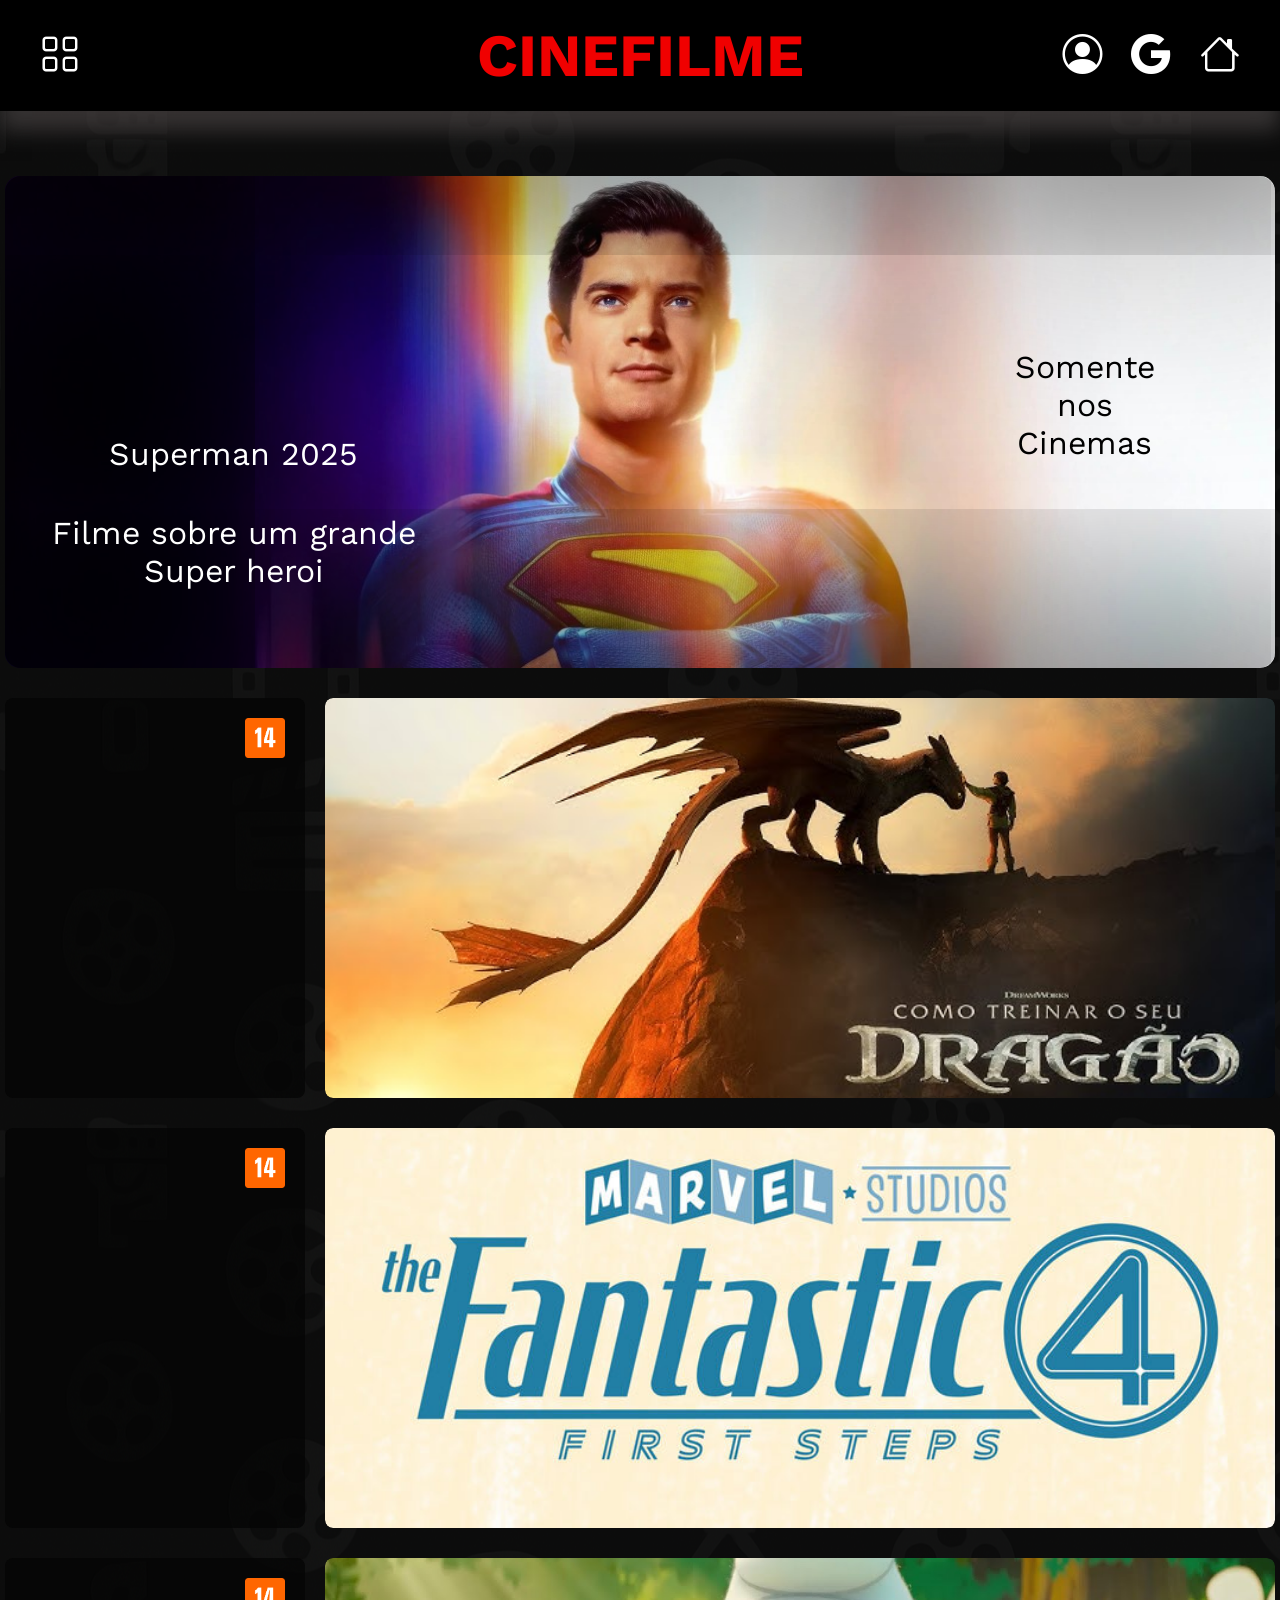
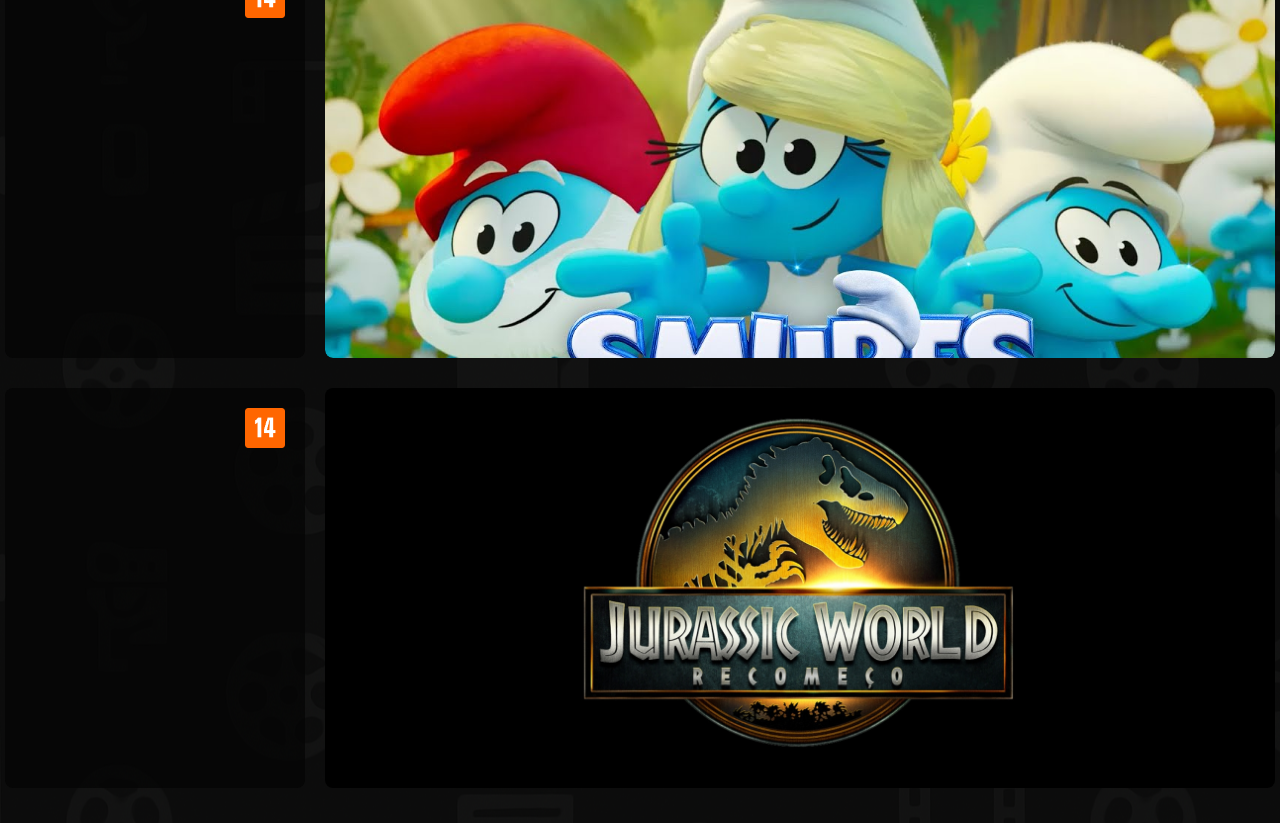
<file: Site/index.html>
<!DOCTYPE html>
<html lang="en">

<head>
    <meta charset="UTF-8">
    <!-- Fonte Google -->
    <link rel="preconnect" href="https://fonts.googleapis.com">
    <link rel="preconnect" href="https://fonts.gstatic.com" crossorigin>
    <link href="https://fonts.googleapis.com/css2?family=Work+Sans:ital,wght@0,100..900;1,100..900&display=swap"
        rel="stylesheet">
    <!-- CSS-->
    <link rel="stylesheet" href="style.css">
    <link rel="stylesheet" href="https://cdn.jsdelivr.net/npm/bootstrap-icons@1.10.5/font/bootstrap-icons.css">
    <title>Site Cinema</title>

</head>

<body>
    <div class="container-cabecario">
        <nav class="inicio_1">
            <i id="arial" class="bi bi-grid"></i>
        </nav>
        <nav class="inicio_2">
            <strong>CINEFILME</strong>
        </nav>
        <nav class="inicio_3">
            <i id="user" href="usuario.html" class="bi bi-person-circle"></i>
            <i id="google" href="https://www.google.com/?hl=pt-BR" class="bi bi-google"></i>
            <i id="home" href="index.html" class="bi bi-house"></i>
        </nav>
    </div>

    <div class="Container-conteudo">
        <div class="imagem-container modal-trigger" data-modal="modal-banner">
            <img id="banner" src="superman.jpg">
            <p class="Banner_1">Superman 2025</p>
            <p class="Banner_2"> Filme sobre um grande <br> Super heroi</p>
            <p class="Banner_3">Somente nos Cinemas</p>
            <img src="Faixa_etaria.png" class="Banner_4">
        </div>

        <!-- Linha 1 -->
        <div class="catalogo-row">
            <div class="news">
                <div class="news-1"></div>
                <img class="faixa-etaria" src="Faixa_etaria.png" alt="Classificação indicativa">
            </div>
            <div class="content content-1 modal-trigger" data-modal="modal1">
                <img src="Dragão.jpg">
            </div>
        </div>

        <!-- Linha 2 -->
        <div class="catalogo-row">
            <div class="news">
                <div class="news-2"></div>
                <img class="faixa-etaria" src="Faixa_etaria.png" alt="Classificação indicativa">
            </div>
            <div class="content content-2 modal-trigger" data-modal="modal2">
                <img src="QuartetoFantasico.jpg">
            </div>
        </div>

        <!-- Linha 3 -->
        <div class="catalogo-row">
            <div class="news">
                <div class="news-3"></div>
                <img class="faixa-etaria" src="Faixa_etaria.png" alt="Classificação indicativa">
            </div>
            <div class="content content-3 modal-trigger" data-modal="modal3">
                <img src="Smurfs.jpg">
            </div>
        </div>

        <!-- Linha 4 -->
        <div class="catalogo-row">
            <div class="news">
                <div class="news-4"></div>
                <img class="faixa-etaria" src="Faixa_etaria.png" alt="Classificação indicativa">
            </div>
            <div class="content content-4 modal-trigger" data-modal="modal4">
                <img src="JurassicWorld.jpg">
            </div>
        </div>
    </div>

    <div id="modal-banner" class="modal">
        <span class="close">&times;</span>
        <div class="modal-content">
            <img src="superman.jpg" alt="Superman">
            <div class="modal-info">
                <h2>Superman 2025</h2>
                <p></p>
                <p>Superman (2025), escrito e dirigido por James Gunn, marca o início do novo Universo DC (DCU), estrelando David Corenswet como um jovem Clark Kent já atuando como repórter em Metrópolis e dando seus primeiros passos como Superman 
. No enredo, ele enfrenta as consequências de intervir em um conflito global arquitetado por Lex Luthor (Nicholas Hoult), que manipula a opinião pública por meio da tecnologia; Lois Lane (Rachel Brosnahan), Krypto, e aliados como Mister Terrific, Guy Gardner, Mulher‑Gavião e Metamorfo o ajudam a reconquistar a confiança da população e reafirmar seus valores de verdade, justiça e compaixão 
Com duração de cerca de 129 minutos (2h09), o filme foi bem recebido pela crítica e pelo público, com bilheteria global de mais de US$ 426 milhões e tom otimista, visual vibrante e performances elogiadas, embora alguns critiquem um ato final sobrecarregado e a subutilização do ambiente do Daily Planet</p>
            </div>
        </div>
    </div>

    <div id="modal1" class="modal">
        <span class="close">&times;</span>
        <div class="modal-content">
            <img src="Dragão.jpg" alt="Dragão">
            <div class="modal-info">
                <h2>Dragão</h2>
                <p>How to Train Your Dragon (2025) é um remake live‑action dirigido por Dean DeBlois—o mesmo por trás da trilogia animada—que traz Mason Thames como Hiccup e Gerard Butler reprisando o papel de Stoick, agora presencialmente. A trama segue fielmente a história original: um jovem viking excluído forma um laço inesperado com Toothless, um dragão Night Fury, desafiando a tradição de sua aldeia e conduzindo ao entendimento entre espécies. Nico Parker se destaca como Astrid, com mais agência e profundidade que na versão animada, enquanto o visual combina cenários imersivos, cenas aéreas espetaculares e dragões CGI realistas. A trilha sonora de John Powell revigorou temas clássicos da saga. Embora a crítica admire a fidelidade emocional e visual, muitos apontam que a adaptação se limita a recriar o original, sem inovação. A recepção foi geralmente positiva (76% no Rotten Tomatoes), com público dividido entre nostalgia e questionamentos sobre a necessidade do remake</p>
            </div>
        </div>
    </div>

    <div id="modal2" class="modal">
        <span class="close">&times;</span>
        <div class="modal-content">
            <img src="QuartetoFantasico.jpg" alt="Quarteto Fantástico">
            <div class="modal-info">
                <h2>Quarteto Fantástico</h2>
                <p>The Fantastic Four: First Steps (2025) é o aguardado reboot do Quarteto Fantástico pela Marvel Studios, dirigido por Matt Shakman e com estreia em 25 de julho de 2025, marcando o início da Fase Seis do MCU. Ambientado em uma Terra alternativa retro-futurista dos anos 1960 (Terra‑828), a trama acompanha Reed Richards (Pedro Pascal), Sue Storm (Vanessa Kirby), Johnny Storm (Joseph Quinn) e Ben Grimm (Ebon Moss‑Bachrach) já estabelecidos como super-heróis — sem revisitar sua origem — enquanto enfrentam o devorador de planetas Galactus (Ralph Ineson) com a ajuda da Surfista Prateada, Shalla‑Bal (Julia Garner). Com estética inspirada na era espacial clássica e produção visual reminiscente de Kubrick, o filme aposta em cenários práticos e figurinos estilo anos 60, priorizando o drama familiar e atmosfera otimista. A crítica foi geralmente positiva (89 % no Rotten Tomatoes), destacando o tom nostálgico e o enfoque emocional, embora tenha havido críticas quanto à química entre os personagens e a escolha de um vilão tão cósmico logo no primeiro filme de fase. A estreia mundial arrecadou cerca de US$ 218–227 milhões, com abertura doméstica de US$ 118 milhões, se firmando como o primeiro grande sucesso da Marvel em 2025 e reacendendo o interesse no universo heróico da editora.</p>
            </div>
        </div>
    </div>

    <div id="modal3" class="modal">
        <span class="close">&times;</span>
        <div class="modal-content">
            <img src="Smurfs.jpg" alt="Smurfs">
            <div class="modal-info">
                <h2>Smurfs</h2>
                <p>*Smurfs* (2025) é um filme musical animado dirigido por Chris Miller e estrelado por Rihanna como Smurfette, que também assina a produção e parte da trilha sonora. Na história, Papa Smurf é sequestrado pelos irmãos vilões Gargamel e Razamel, que buscam livros mágicos capazes de controlar o universo. Um Smurf sem nome ganha poderes após cantar no bosque e, junto com Smurfette e outros personagens, embarca em uma jornada por diferentes dimensões e países para salvá-lo. O filme mistura estilos variados de animação, incluindo stop-motion, 8-bit e crayon, com elementos de live-action, abordando temas como identidade, pertencimento e autodescoberta. Apesar da proposta visual ambiciosa, o filme recebeu críticas negativas, sendo considerado confuso e pouco atrativo para o público infantil, arrecadando apenas US\$ 37 milhões contra um orçamento de US\$ 58 milhões.
</p>
            </div>
        </div>
    </div>

    <div id="modal4" class="modal">
        <span class="close">&times;</span>
        <div class="modal-content">
            <img src="JurassicWorld.jpg" alt="Jurassic World">
            <div class="modal-info">
                <h2>Jurassic World</h2>
                <p>Jurassic World: Rebirth (2025) é o sétimo filme da franquia Jurassic Park e o quarto da série Jurassic World, dirigido por Gareth Edwards e com roteiro de David Koepp, autor do original de 1993 
. Passado cinco anos após Jurassic World Dominion, a Terra tornou-se hostil aos dinossauros, que sobrevivem apenas em regiões equatoriais isoladas 
. O enredo acompanha Zora Bennett (Scarlett Johansson), uma agente de operações secretas, liderando uma missão para coletar amostras de DNA de três dos maiores dinossauros do planeta — um da terra, outro do mar e outro do ar — visando desenvolver um medicamento revolucionário contra doenças cardíacas 
. No caminho, a equipe cruza com uma família que acaba naufragando na mesma ilha proibida, recheada de dinossauros mutantes como o impressionante “Distortus rex” e os Mutadons voadores 
. O filme retorna às raízes do suspense visual inspirado nos clássicos de Spielberg, com cenas intensas de perseguição e sobrevivência, embora tenha sido criticado por falta de originalidade e personagens pouco desenvolvidos 
. Apesar das falhas, foi um sucesso de bilheteria, arrecadando mais de US$ 575 milhões mundialmente contra orçamento de US$ 180 milhões, com recepção mista por parte da crítica mas maior aprovação do público 
.</p>
            </div>
        </div>
    </div>


</body>

</html>

<!-- JS-->
<script src="https://cdn.jsdelivr.net/npm/bootstrap@5.3.7/dist/js/bootstrap.bundle.min.js"></script>
<script src="	https://cdn.jsdelivr.net/npm/bootstrap@5.3.7/dist/js/bootstrap.bundle.min.js"></script>
<script src="script.js"></script>
</file>
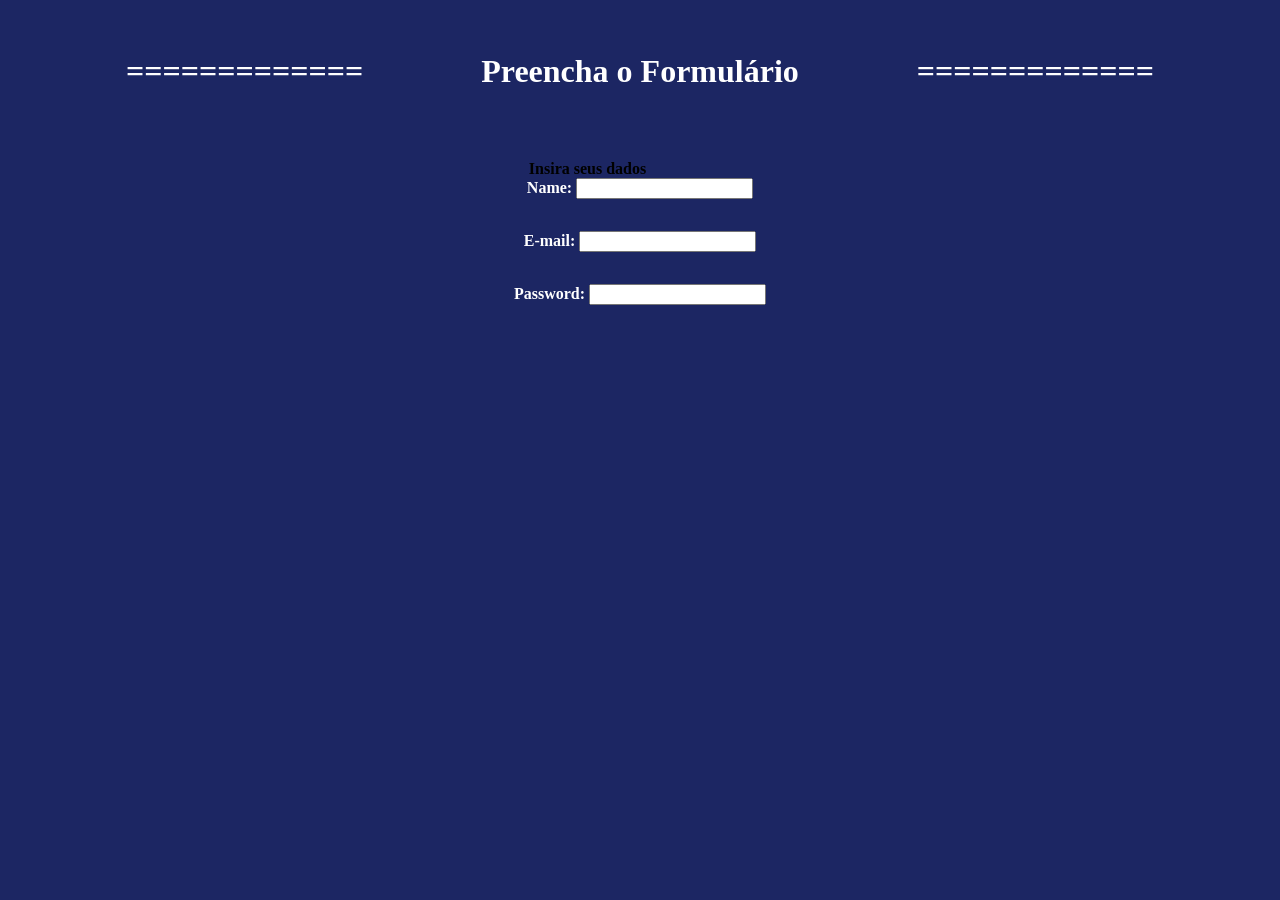
<file: CRUD_conexão usuario/front-end/index.html>
<!DOCTYPE html>
<html lang="pt-br">
<head>
    <meta charset="UTF-8">
    <meta name="viewport" content="width=device-width, initial-scale=1.0">
    <link rel="stylesheet" href="capa.css">
    <title>Site Inserir Dados</title>
</head>
<body>
    <div>
        <h1 class="Cabeça">

            <p id="Formulario_cab">=============</p>
            <p id="Formulario_cab">Preencha o Formulário</p>
            <p id="Formulario_cab">=============</p>
            
        </h1>
    </div>
    <div>
        <form>
        <section id="formulário">
            <p>
                <label for="name">
                    <fieldsetf>
                    <strong><legend>Insira seus dados</legend></strong>
                    <strong><span class="form_area">Name: </span></strong>
                        <strong><abbr title="required"></abbr></strong>
                        </label>
                        <input type="text" id="name" name="username"/>
                        </p>
                        <p>
                        <label for="mail">
                        <strong><span class="form_area">E-mail: </span></strong>
                        <strong><abbr title="required"></abbr></strong>
                        </label>
                        <input type="email" id="mail" name="usermail" />
                        </p>
                        <p>
                        <label for="pwd">
                        <strong><span class="form_area"> Password: </span></strong>
                        <strong><abbr title="required"></abbr></strong>
                    </label>
                        <input type="password" id="pwd" name="password" />
                        </fieldset>
                    

            </p>
</section>
        </form>
    </div>
</body>
</html>
</file>
<file: Site/style.css>
body {
    background-image: url('filmez.png');
    background-repeat: repeat;
    background-size: auto; 
    background-position: center;
    font-family: 'Work Sans', sans-serif;
    margin: 0px;
    padding: 0px;
    box-sizing: border-box;
    background-color: rgb(26, 26, 26);
    color: white;
 }

        strong, i {
            background-color: black;
        }

        /* Cabeçalho */
        .container-cabecario {
            background-color: black;
            box-shadow: 0px 20px 20px rgba(73, 68, 68, 0.671);
            display: flex;
            justify-content: space-between;
            align-items: center;
            padding: 10px 40px;
        }

        .inicio_1, .inicio_2, .inicio_3 {
            margin: 10px 0;
            flex: 1 1 100%;
            text-align: center;
            font-size: 40px;
        }

        .inicio_1 i, .inicio_3 i {
            cursor: pointer;
        }

        .inicio_2 {
            font-size: 60px;
            color: rgb(240, 0, 0);
            cursor: pointer;
        }

        .inicio_3 i {
            margin-left: 15px;
            font-size: 40px;
        }

        .inicio_3 #home:hover,
        .inicio_3 #google:hover,
        .inicio_3 #user:hover {
            background-color: #a1c6d1;
            opacity: 0.8;
            border-radius: 20%;
        }

        /* Layout desktop */
        @media (min-width: 768px) {
            .inicio_1, .inicio_2, .inicio_3 {
                flex: 1;
            }
            .inicio_1 {
                text-align: left;
            }
            .inicio_2 {
                text-align: center;
            }
            .inicio_3 {
                text-align: right;
            }
        }

        /* Conteúdo principal */
        .Container-conteudo {
            margin-top: 60px;
            padding: 5px;
        }

        .imagem-container {
            position: relative;
            width: 100%;
            max-width: 1600px;
            margin: 0 auto 30px;
            cursor: pointer;
        }

        .imagem-container img {
            width: 100%;
            height: auto;
            display: block;
            border-radius: 12px;
        }

        .imagem-container::after {
            content: "";
            position: absolute;
            top: 0;
            left: 0;
            right: 0;
            bottom: 0;
            box-shadow: inset 300px 1px 1000px rgba(0, 0, 0, 1);
            border-radius: 1rem;
        }

        .imagem-container .Banner_1 {
            position: absolute;
            top: 50%;
            left: 18%;
            transform: translate(-50%, -50%) scale(1);
            transition: transform 0.3s ease;
            color: white;
            font-size: clamp(1rem, 3vw, 2rem);
            text-align: center;
            z-index: 2;
        }

        .imagem-container:hover .Banner_1 {
            transform: translate(-50%, -50%) scale(1.5);
        }

        .Banner_2 {
            position: absolute;
            top: 70%;
            left: 18%;
            transform: translate(-50%, -50%);
            color: white;
            font-size: clamp(1rem, 3vw, 2rem);
            text-align: center;
            z-index: 2;
        }

        .imagem-container .Banner_3 {
            position: absolute;
            top: 40%;
            left: 85%;
            transform: translate(-50%, -50%) scale(1);
            transition: transform 0.3s ease;
            color: rgb(0, 0, 0);
            font-size: clamp(1rem, 3vw, 2rem);
            text-align: center;
            z-index: 2;
        }

        .imagem-container:hover .Banner_3 {
            transform: translate(-50%, -50%) scale(1.5);
        }

        .imagem-container .Banner_4 {
            position: absolute;
            top: 13%;
            left: 7%;
            height: 0px;
            width: auto;
            transform: translate(-50%, -50%) scale(1);
            transition: transform 0.5s ease;
            z-index: 3;
        }

        .imagem-container:hover .Banner_4 {
            height: 45px;
            width: auto;
            transform: translate(-50%, -50%) scale(1.5)
        }

        /* Imagem do banner */
        #banner {
            width: 100%;
            height: 100%;
            max-height: 650px;
            object-fit: cover;
            border-radius: 15px;
            display: block;
            z-index: 1;
        }

        /* CATÁLOGO - NOVA VERSÃO */
        .catalogo-row {
            display: flex;
            flex-wrap: wrap;
            width: 100%;
            max-width: 1600px;
            margin: 0 auto 30px;
            gap: 20px;
        }

        .news {
            position: relative; 
            display: flex;
            min-width: 300px;
            height: 400px;
            justify-content: center;
            align-items: center;
        }
        .news  img.faixa-etaria {
            position: absolute;
            top: 20px;
            right: 20px;
            height: 40px;
            width: auto;
            z-index: 2;
        }
        .news-1, .news-2, .news-3, .news-4 {
            width: 100%;
            height: 100%;
            background-color: rgba(4, 4, 4, 0.7);
            border-radius: 8px;
        }
        .content {
            flex: 2;
            min-width: 300px;
            height: 400px;
            border-radius: 8px;
            position: relative;
            overflow: hidden;
            box-shadow: inset 0 0 20px rgba(0, 0, 0, 0.8);
        }

        .content img {
            width: 100%;
            height: 100%;
            object-fit: cover;
            border-radius: 8px;
        }

        /* Responsividade */
        @media (max-width: 767px) {
            .catalogo-row {
                flex-direction: column;
            }
            .news, .content {
                width: 100%;
            }
        }
        /* Estilos para os modais - você pode personalizar como quiser */
        .modal {
            display: none;
    position: fixed;
    z-index: 100;
    left: 0;
    top: 0;
    width: 100%;
    height: 100%;
    background-color: rgba(0, 0, 0, 0.9);
    overflow: auto;
        }
        .modal-content {
    position: relative;
    background-color: #333;
    margin: 5% auto;
    padding: 0;
    width: 90%;
    max-width: 900px;
    max-height: 90vh; /* Limita a altura máxima do modal */
    border-radius: 8px;
    box-shadow: 0 4px 20px rgba(0, 0, 0, 0.5);
    animation: modalFadeIn 0.3s;
    overflow: hidden; /* Impede que o conteúdo vaze */
    display: flex;
    flex-direction: column;
}
        /* Container do conteúdo do modal */
        .modal-container {
            display: flex;
            flex-direction: column;
            width: 90%;
            max-width: 1000px;
            margin: 30px auto;
            background-color: #333; /* Fundo cinza para o modal */
            border-radius: 10px;
            overflow: hidden;
            box-shadow: 0 5px 15px rgba(0, 0, 0, 0.5);
            animation: modalFadeIn 0.4s;
        }
        
        /* Área da imagem (parte superior do modal) */
        .modal-image-container {
            flex: 1;
    min-height: 0; /* Permite que a imagem reduza */
    overflow: auto; /* Adiciona scroll se necessário */
            width: 100%;
            height: 400px;
            background-color: #555; /* Fundo cinza para a área da imagem */
            overflow: hidden;
            display: flex;
            align-items: center;
            justify-content: center;
        }
        
        .modal-image-container img {
            width: 100%;
            height: 100%;
            object-fit: contain;
            background-color: #555; /* Fundo cinza atrás da imagem */
        }
        
        /* Área de informações (parte inferior do modal) */
        .modal-info {
            padding: 25px;
            color: white;
            background-color: #222;
        }
        .modal-info h2 {
    margin-top: 0;
    color: #fff;
}       
.modal-info p {
    color: #ddd;
    margin-bottom: 0;
}
        /* Botão de fechar */
        .close {
            position: absolute;
            top: 20px;
            right: 30px;
            color: #f1f1f1;
            font-size: 40px;
            font-weight: bold;
            transition: 0.3s;
            cursor: pointer;
            z-index: 101;
        }
        
        .close:hover {
            color: #bbb;
            transform: scale(1.2);
        }
        
        /* Animação de abertura */
        @keyframes modalFadeIn {
            from {
                opacity: 0;
                transform: translateY(-50px);
            }
            to {
                opacity: 1;
                transform: translateY(0);
            }
        }
</file>
<file: CRUD_conexão usuario/front-end/capa.css>
body{
    background-color: rgb(28, 38, 99);
}

.Cabeça{

    display: flex;
    align-items: center;
    justify-content: space-evenly;
    flex-wrap: wrap;

}
#Formulario_cab{

    color: white;

}

#formulário{
    display: flex;
    justify-content: center;
    align-items: center;
    flex-direction: column;
}

fieldset{
    padding: 50px;
}

.form_area{
    color: white;
}
</file>
